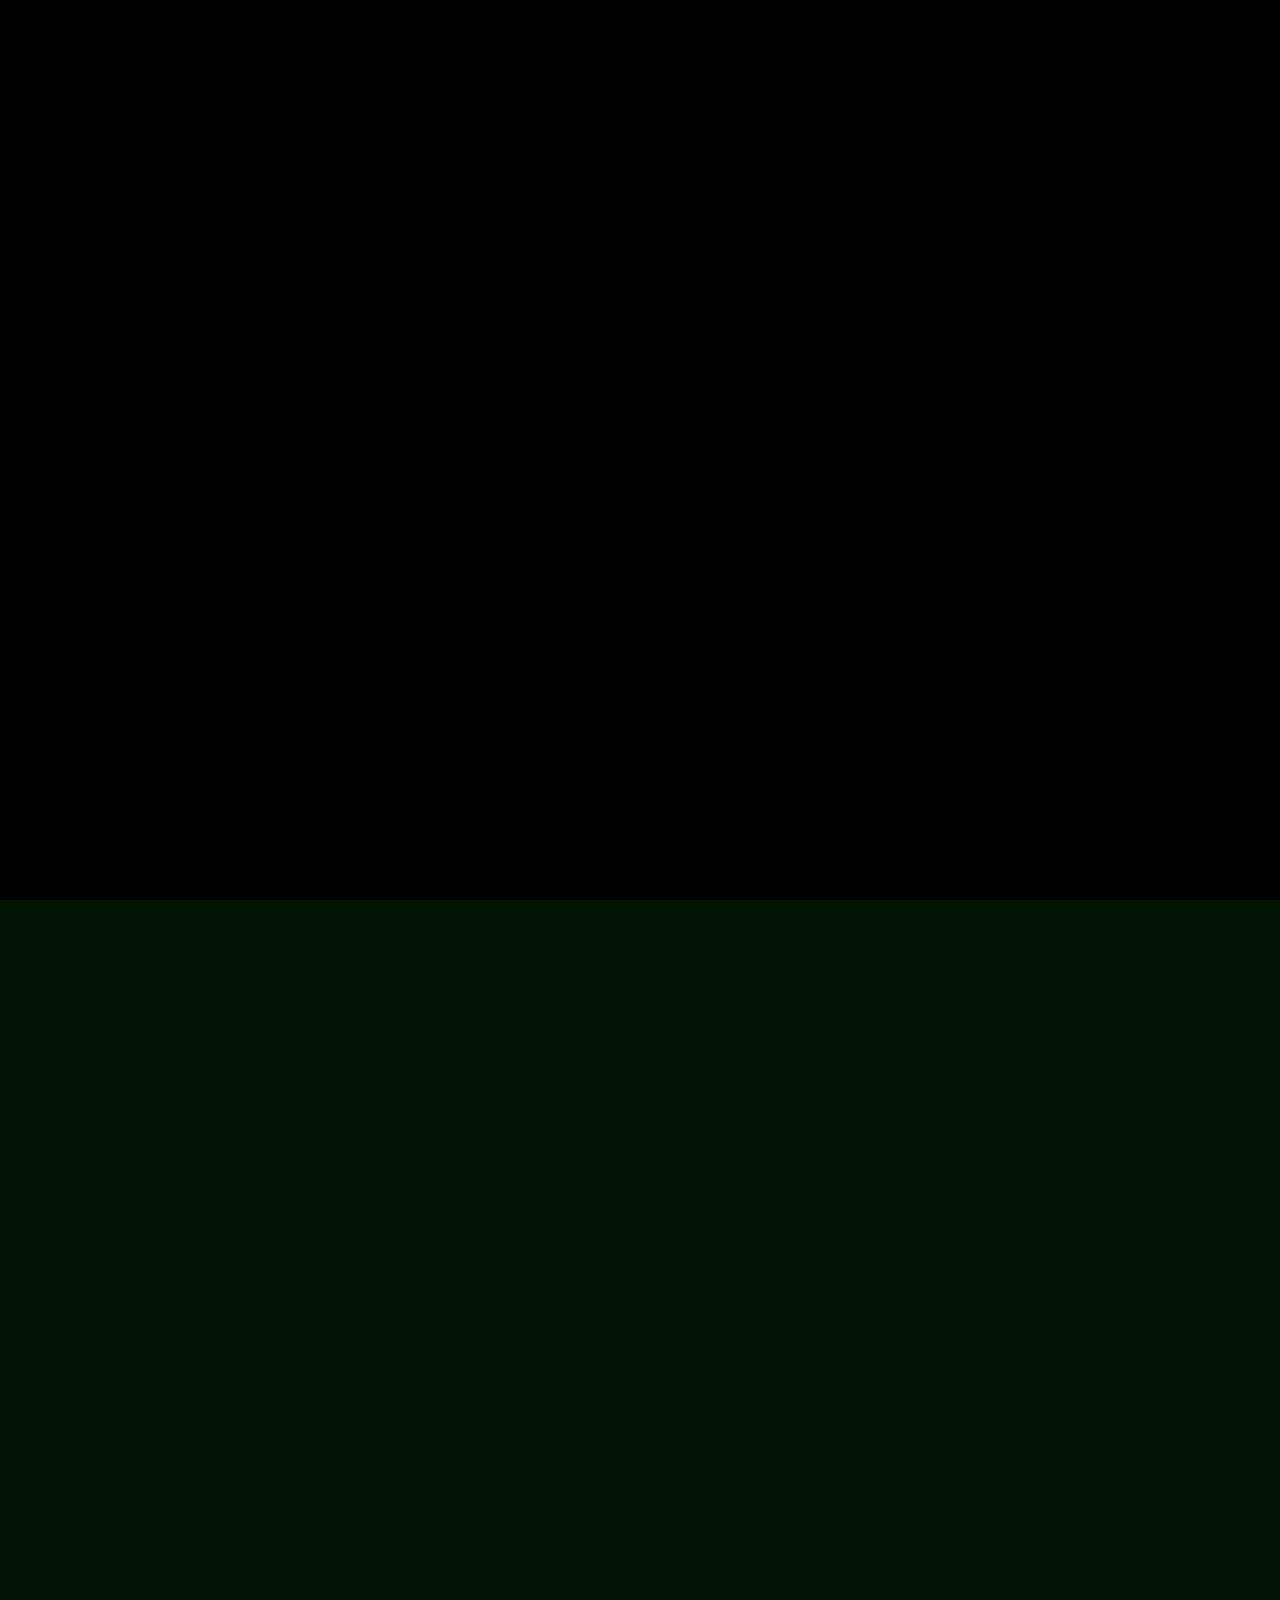
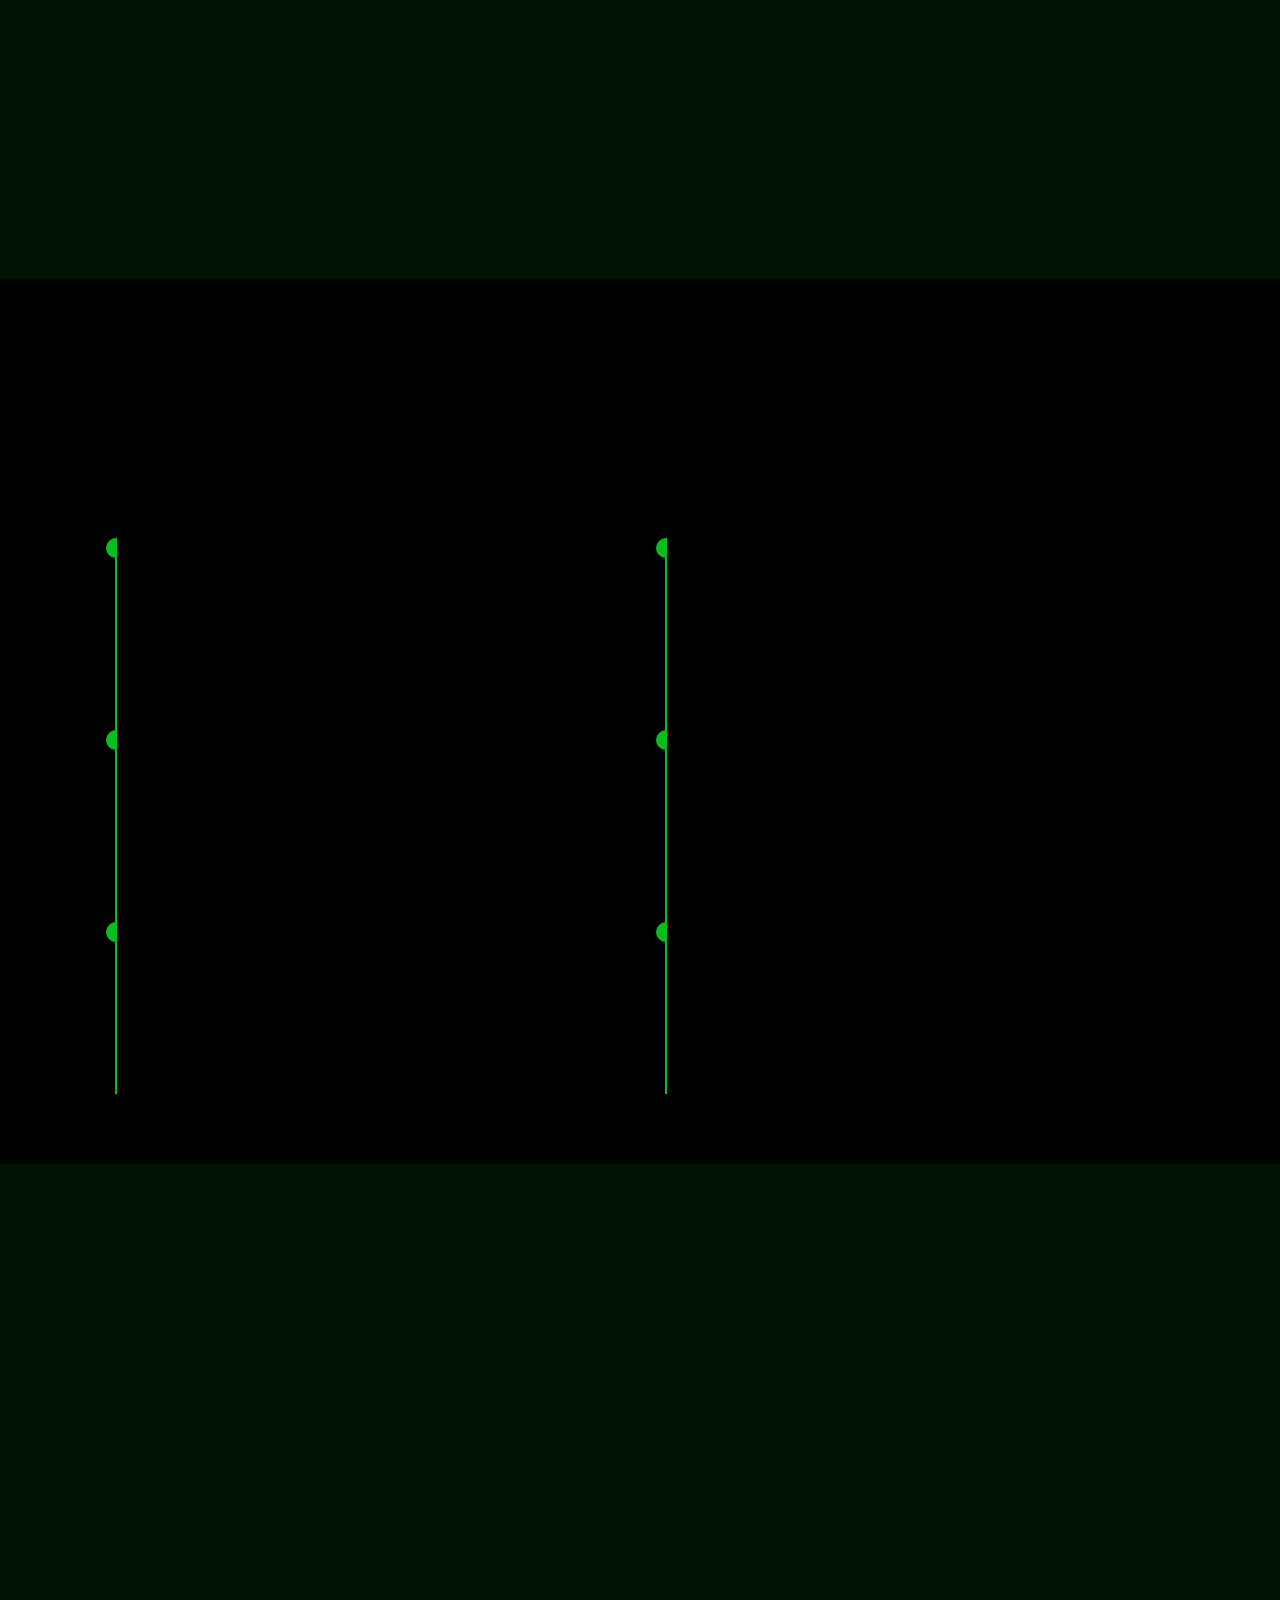
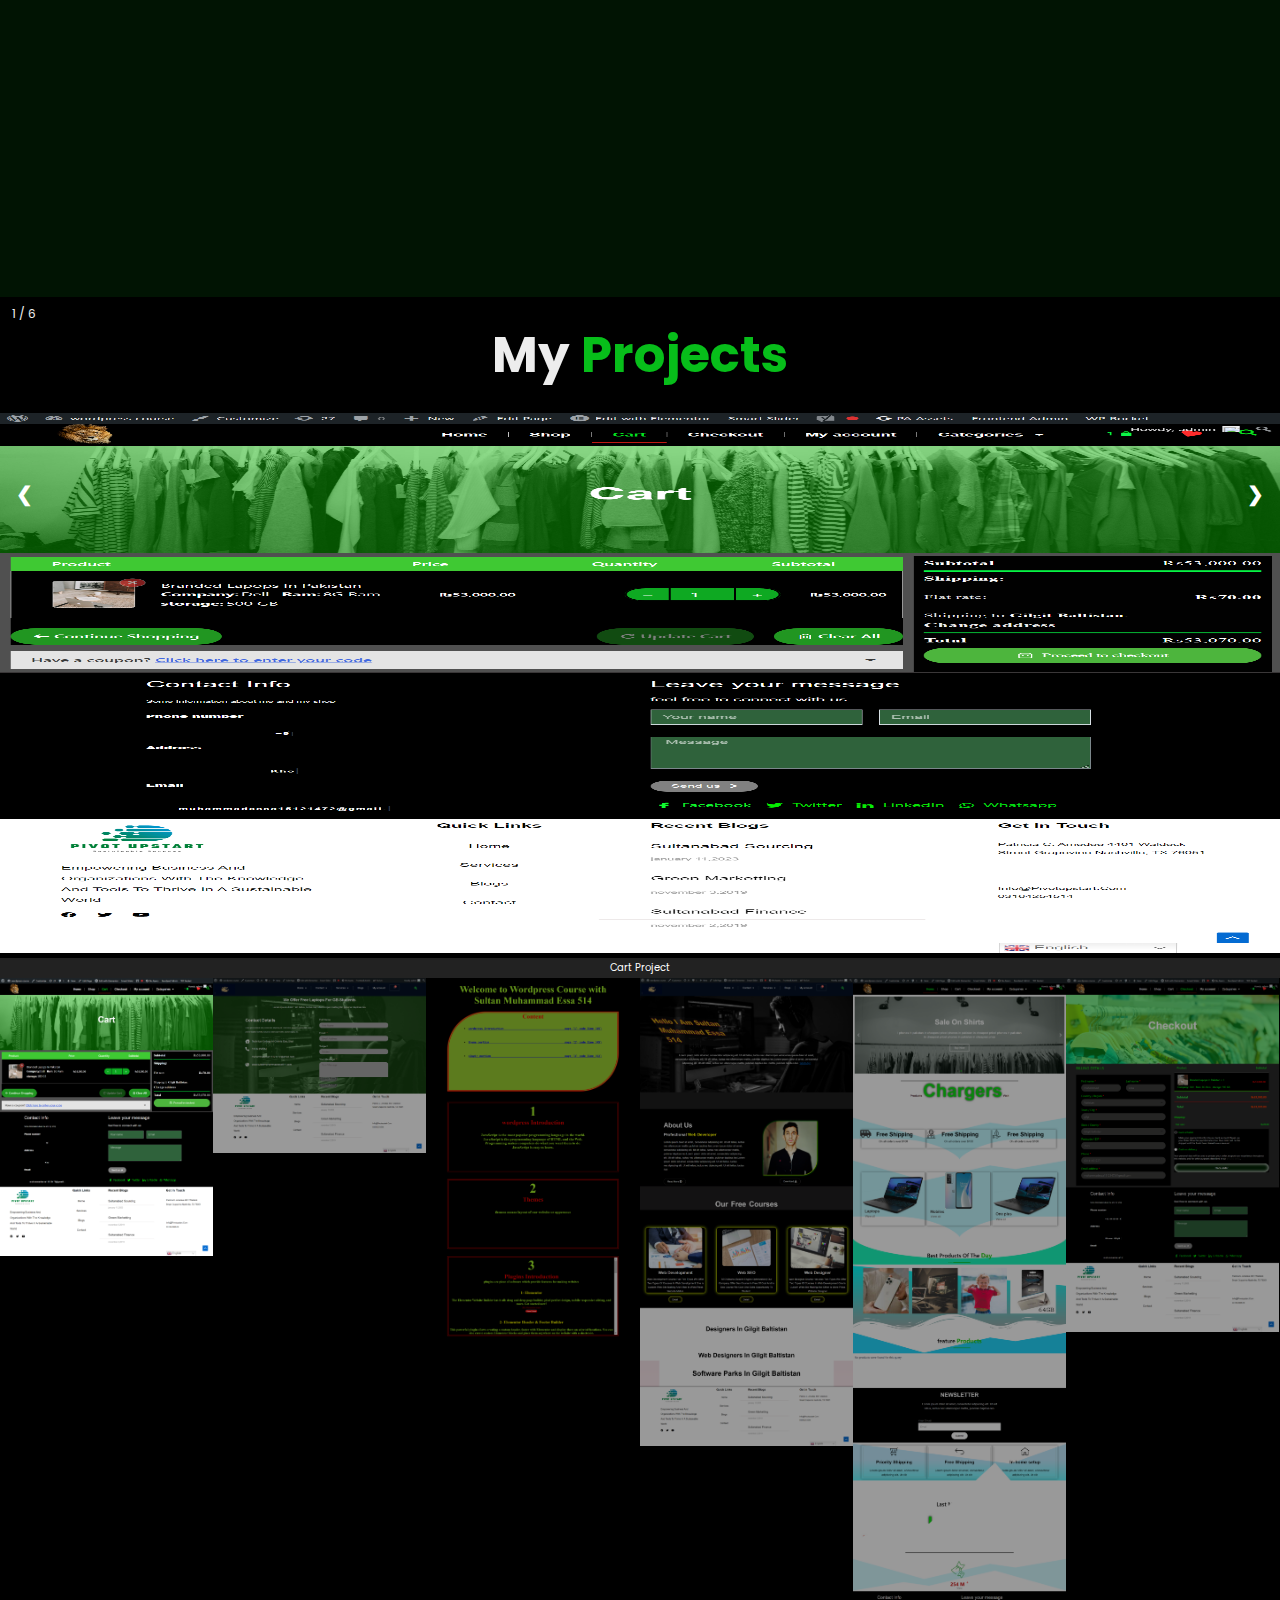
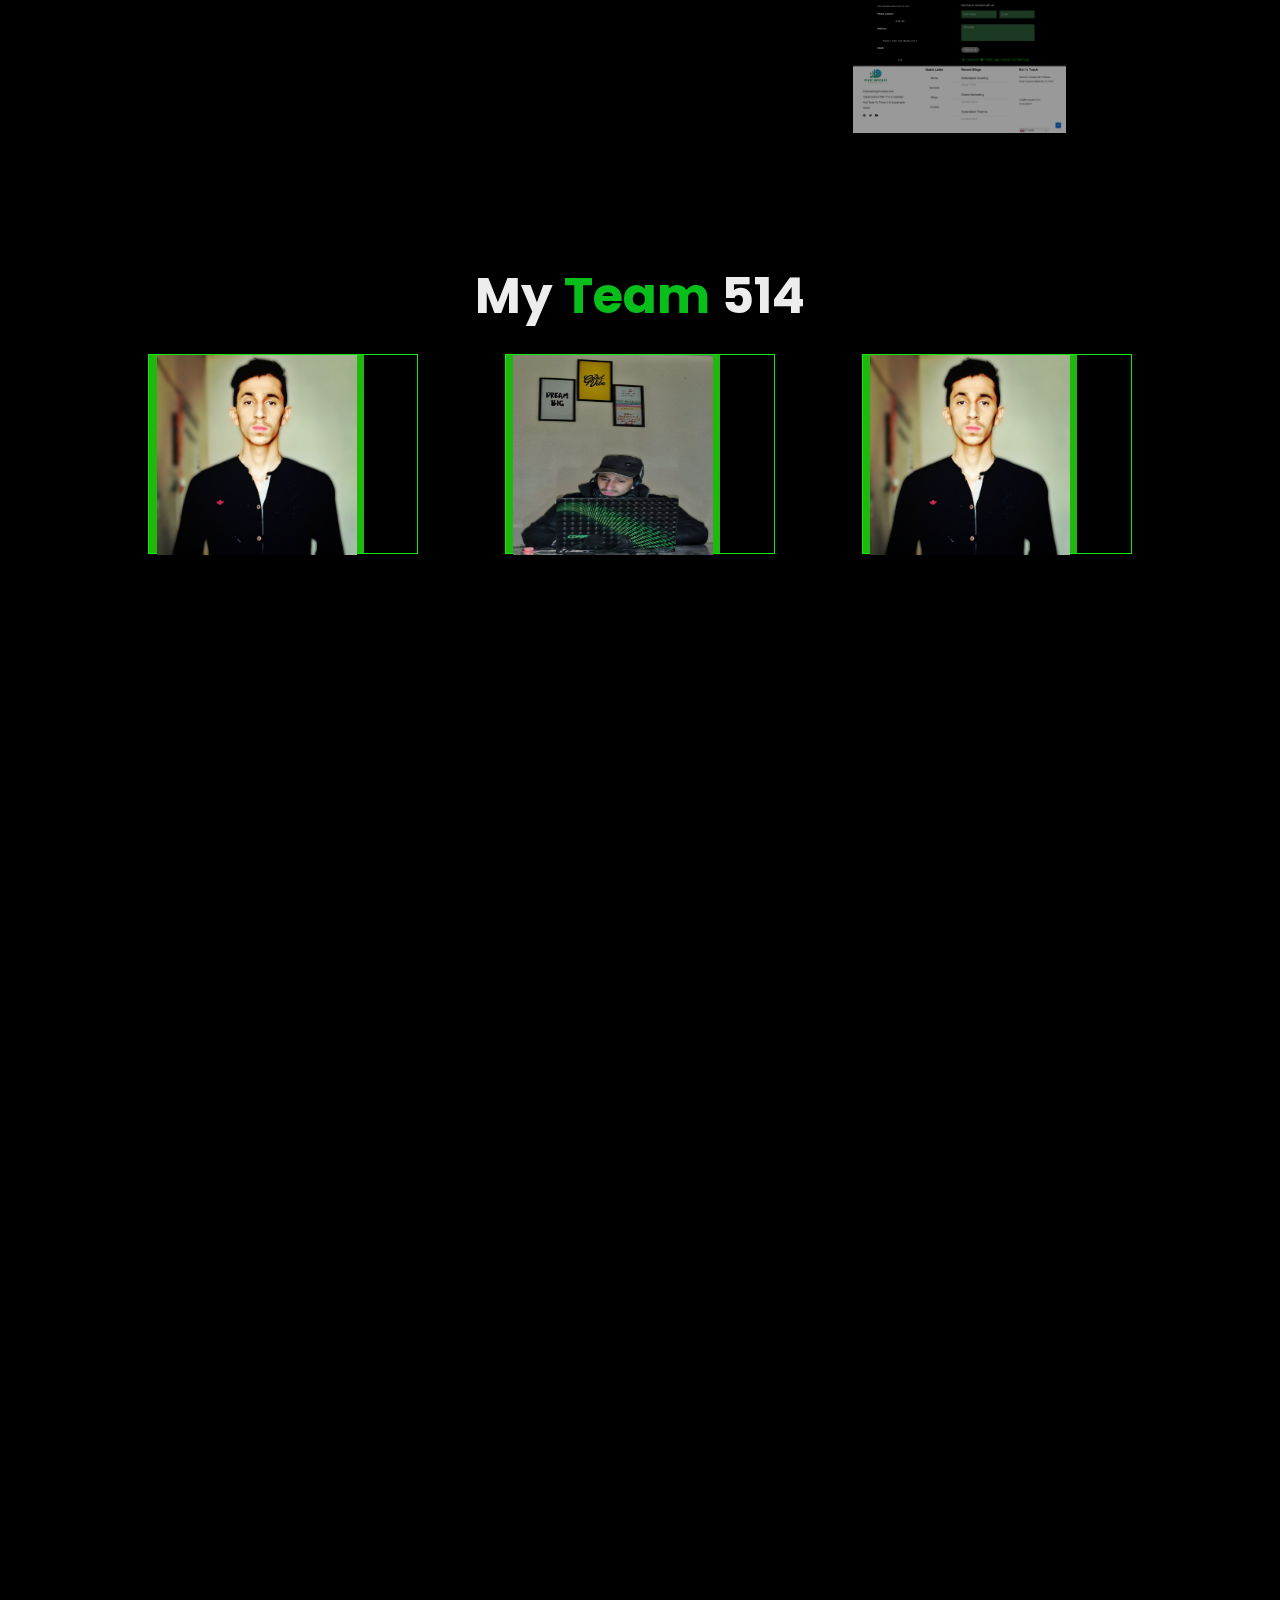
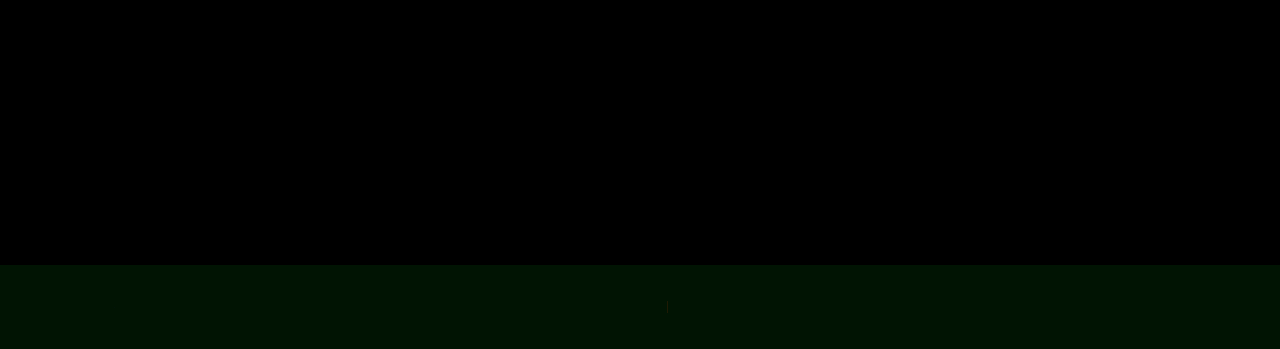
<file: index.html>
<!DOCTYPE html>
<html lang="en">
<head>
    <meta charset="UTF-8">
    <meta name="viewport" content="width=device-width, initial-scale=1.0">
    <title>Sultan Muhammad Essa-514 Portfolio</title>
    <link rel="stylesheet" href="./style.css">
    <link rel="icon" type="image/x-icon" href="favicon.png">
    <link rel="stylesheet" href="form.html">
    
    <!-- box icons -->
    <link href='https://unpkg.com/boxicons@2.1.4/css/boxicons.min.css' rel='stylesheet'>
</head>
<body>
    <!-- header design -->
    <header class="header">
        <a href="#" class="logo" >My <span style="color: rgb(66, 232, 66);">PortFolio</span> <span class="animate" style="--i:1;"></span></a>
      <div class="bx bx-menu" id="menu-icon"><span class="animate" style="--i:2;"></span></div>
        <nav class="navbar">
            <a href="#home" class="active">Home</a>
            <a href="#about">About</a>
            <a href="#education">Education</a>
            <a href="#skills">Skills</a>
            <a href="#Projects">Projects</a>
            <a href="#Team">Team</a>
            <a href="#contuct">Contact</a>
            <a href="form.html">LogIn/LogOut</a>
            
            <span class="avtive-nav"></span>
            <span class="animate" style="--i:2;"></span>
        </nav>
    </header>

<!-- home.section -->
<section class="home show-animate" id="home">
    <div class="home-content">
        <div class="headingg">
        <h1>Hi, I'm Sultan <span>Muhammad Essa-514</span>  <span class="animate" style="--i:2;"></span></h1>

        </div>
        <div class="text-animate">
             <h3>frontend Developer</h3>
             <span class="animate" style="--i:3;"></span>
        </div>
        <p>Hello, Everyone Hope You all are fine I am a frontend developer in both custom and cms like wordpress now I worked with north aims tecnology as a frontend web developer allhamdullah i completed 7 projects in company.
            <span class="animate" style="--i:4;"></span>

        </p>
        <div class="btn-box">
            <a href="mailto:muhammadessa1514@gmail.com" class="btn">Email</a>
            <a href="tel:+923194944514" class="btn">Tell Phone</a>
            <span class="animate" style="--i:5;"></span>

        </div>
    </div>
    <div class="home-sci">
        <a href="https://www.facebook.com/muhammadessa.gokoo"><i class='bx bxl-facebook'></i></a>
        <a href="#"><i class='bx bxl-twitter'></i></a>
        <a href="#"><i class='bx bxl-linkedin'></i></a>
        <span class="animate" style="--i:6;"></span>
     
    </div>
    <div class="image">
        <img src="./ksks_2-removebg-preview.png" alt="">
        <span class="animate home-img circle-spin" style="--i:7;"></span>



    </div>
</section>

<!-- about section -->
<section class="about" id="about">
  <h2 class="heading">About <span>Me</span> <span class="animate scroll" style="--i:1;"></span></h2>
    <div class="about-img">
        <img src="./Photolab-681562354.jpeg" alt="">
        <span class="circle-spin"></span>
        <span class="circle-spin2"></span>
        <span class="animate scroll" style="--i:2;"></span>
    </div>
    <div class="about-content">
        <h3>frontends Developer! <span class="animate scroll" style="--i:3;"></span></h3>
        <p>Hello! I am a skilled web developer with expertise in HTML, CSS, Tailwind CSS, Bootstrap, and basic JavaScript. With a passion for crafting visually appealing and user-friendly websites, I have honed my skills to deliver high-quality and responsive web solutions. My proficiency in HTML and CSS allows me to create stunning designs, while Tailwind CSS and Bootstrap empower me to build sleek and modern interfaces. Moreover, I possess a solid foundation in JavaScript, enabling me to add dynamic elements and interactive features to websites. With a keen eye for detail and a commitment to delivering projects on time, I ensure seamless user experiences across all devices. Whether it's designing a captivating landing page or developing a fully functional website, I am dedicated to providing clients with exceptional results and helping them achieve their online goals. Let's collaborate to bring your web ideas to life and make your online presence shine!  <span class="animate scroll" style="--i:4;"></span></p>
        <div class="btn-box btns">
            <a href="#" class="btn">Read More</a>
            <span class="animate scroll" style="--i:5;"></span>
        </div>
    </div>
</section>

<!-- education section -->
<section class="education" id="education">
    <h2 class="heading">My <span>Journey</span><span class="animate scroll" style="--i:1;"></span> </h2>

    <div class="education-row">
        <div class="education-coloumn">
            <h3 class="tittle">Education <span class="animate scroll" style="--i:2;"></span></h3>
            <div class="education-box">
              <div class="education-content">
                <div class="content">
                    <div class="year"><i class='bx bxs-calendar'></i>2015 - 2017</div>
                    <h3>Matriculation-Army Public Jutial Gilgit </h3>
                    <p>Complete Matriculation From Army Public School And College Jutial Gilgit Allhamdullah With 77% Marks In ICS Field By the God Of Grace.</p>
                </div>
              </div>
              <div class="education-content">
                <div class="content">
                    <div class="year"><i class='bx bxs-calendar'></i>2017 - 2019</div>
                    <h3>Intermediate -Army Public Jutial Gilgit</h3>
                    <p> Completed FSC From Army Public School And College Jutial Gilgit Allhamdullah I Get 82% Marks In FSC In ICS Field By The God Of Grace.</p>
                </div>
              </div>
              <div class="education-content">
                <div class="content">
                    <div class="year"><i class='bx bxs-calendar'></i>2019 - 2023</div>
                    <h3>Bs Computer Science-Nust</h3>
                    <p>By The God Of Grace I Completed Bs In Computer Science From Nust Under The Period Of 2019-2023 With Good GPA.</p>
                </div>
              </div>
              <span class="animate scroll" style="--i:3;"></span>
            </div>
        </div>


        <div class="education-coloumn">
            
              <h3 class="tittle">Experiance<span class="animate scroll" style="--i:5;"></span></h3>
            <div class="education-box">
              <div class="education-content">
                <div class="content">
                    <div class="year"><i class='bx bxs-calendar'></i>2019  </div>
                    <h3>MicroSoft-Excel</h3>
                    <p>I have three months experience in microsoft-excel and I also work at least one month 15 days as a data operator with "WAPDA".</p>
                </div>
              </div>
              <div class="education-content">
                <div class="content">
                    <div class="year"><i class='bx bxs-calendar'></i>2022</div>
                    <h3>SEO - Search-Engine-Optimization</h3>
                    <p>I complete the three month course of SEO Search Engine Optimization in technical college chilmis with Gilgit Marketers "GB Marketers".</p>
                </div>
              </div>
              <div class="education-content">
                <div class="content">
                    <div class="year"><i class='bx bxs-calendar'></i>2023</div>
                    <h3>Web-Development - NA Technology</h3>
                    <p>I work seven months with NAT "North Aims Techology" as a junier web developer and I also complete three month  interenship with "IT" department Gilgit.</p>
                </div>
              </div>
              <span class="animate scroll" style="--i:6;"></span>
            </div>
        </div>
    </div>
</section>
    
<!-- skills section -->
<section class="skills" id="skills">
    <h2 class="heading">My <span>Skills</span><span class="animate scroll" style="--i:1;"></span></h2>
    <div class="skills-row">
        <div class="skills-coloumn">
            <h3 class="tittle">Coding Skills<span class="animate scroll" style="--i:2;"></span></h3>
            <div class="skills-box">
                <div class="skills-content">
                    <div class="progress">

                 <h3> HTML <span>90%</span></h3>
                     <div class="bar"> <span></span></div>   
                    </div>
                    <div class="progress">
                        <h3> CSS <span>80%</span></h3>
                            <div class="bar"> <span></span></div>   
                           </div>

                           <div class="progress">
                            <h3> JavaScrift <span>70%</span> </h3>
                                <div class="bar"> <span></span></div>   
                               </div>

                               <div class="progress">
                                <h3> React <span>75%</span></h3>
                                    <div class="bar"> <span></span></div>   
                                   </div>
                </div>
                <span class="animate scroll" style="--i:3;"></span>
            </div>
        </div>

        <div class="skills-coloumn">
            <h3 class="tittle">Professional<span class="animate scroll" style="--i:5;"></span></h3>
            <div class="skills-box">
                <div class="skills-content">
                    <div class="progress">

                 <h3> Excel <span>95%</span></h3>
                     <div class="bar"> <span></span></div>   
                    </div>
                    <div class="progress">
                        <h3> UI-UX Designing (Figma) <span>72%</span></h3>
                            <div class="bar"> <span></span></div>   
                           </div>

                           <div class="progress">
                            <h3> Github<span>88%</span> </h3>
                                <div class="bar"> <span></span></div>   
                               </div>

                               <div class="progress">
                                <h3> Editing <span>83%</span></h3>
                                    <div class="bar"> <span></span></div>   
                                   </div>
                </div>
                <span class="animate scroll" style="--i:6;"></span>
            </div>
        </div>
    </div>
</section>


<!-- gallary portfolios section -->

<div class="contner">
    <!-- Full-width images with number text -->
    <div class="mySlides" id="Projects">
    <h2 class="myteam">My <span>Projects</span></h2>


      <div class="numbertext">1 / 6</div>
        <img src="./images/cart.png" style="width:100% ;height: 60vh;">
    </div>
  
    <div class="mySlides">
      <div class="numbertext">2 / 6</div>
        <img src="./images/laptop-form.png" style="width:100% ;height: 60vh;">
    </div>
  
    <div class="mySlides">
      <div class="numbertext">3 / 6</div>
        <img src="./images/javascript.png" style="width:100% ;height: 60vh;">
    </div>
  
    <div class="mySlides">
      <div class="numbertext">4 / 6</div>
        <img src="./images/about.png" style="width:100% ;height: 60vh;">
    </div>
  
    <div class="mySlides">
      <div class="numbertext">5 / 6</div>
        <img src="./images/ecommerseShop.png" style="width:100% ;height: 60vh;">
    </div>
  
    <div class="mySlides">
      <div class="numbertext">6 / 6</div>
        <img src="./images/checkout.png" style="width:100% ;height: 60vh;">
    </div>
  
    <!-- Next and previous buttons -->
    <a class="prev" onclick="plusSlides(-1)">&#10094;</a>
    <a class="next" onclick="plusSlides(1)">&#10095;</a>
  
    <!-- Image text -->
    <div class="caption-container">
      <p id="caption"></p>
    </div>
  
    <!-- Thumbnail images -->
    <div class="row">
      <div class="column">
        <img class="demo cursor" src="./images/cart.png" style="width:100%" onclick="currentSlide(1)" alt="Cart Project">
      </div>
      <div class="column">
        <img class="demo cursor" src="./images/laptop-form.png" style="width:100%" onclick="currentSlide(2)" alt="Form Project">
      </div>
      <div class="column">
        <img class="demo cursor" src="./images/javascript.png" style="width:100%" onclick="currentSlide(3)" alt="Basic  JavaScript Course Project ">
      </div>
      <div class="column">
        <img class="demo cursor" src="./images/about.png" style="width:100%" onclick="currentSlide(4)" alt="About Project">
      </div>
      <div class="column">
        <img class="demo cursor" src="./images/ecommerseShop.png" style="width:100%" onclick="currentSlide(5)" alt="Ecommerse-shop Project">
      </div>
      <div class="column">
        <img class="demo cursor" src="./images/checkout.png" style="width:100%" onclick="currentSlide(6)" alt="Checkout Project">
      </div>
    </div>
  </div>
</div>


  <!-- Team members flip images start========================-->

 <section id="Team" >  
    <h2 class="myteam">My <span>Team</span> 514</h2>

  <div class="mainbox">
   <div class="flip-box">
     <div class="flip-box-inner">
      <div class="flip-box-front">
        <img src="portfolio.jpeg" alt="Paris" style="width:200px;height:200px">
      </div>
      <div class="flip-box-back">
        <h2>Muhammad Rayyan-514</h2>
        <p>UI/UX Designer Like Figma In North Aims Technology . I I have seven month experience in UI/UX by the God of grace I completed three projects for international client clients .</p>
        <button style="background-color: black; color: white; padding: 4px 3px; border-radius:3px; margin-top: 5px;">read more</button>

        <!-- <a class="prev" onclick="plusSlides(-1)">&#10094;</a> -->
        
      </div>
    </div>
  </div>

  <div class="flip-box">
    <div class="flip-box-inner">
      <div class="flip-box-front">
        <img src="images/rayyan.jpg" alt="Paris" style="width:200px;height:200px">
      </div>
      <div class="flip-box-back">
        <h2>Muhammad Essa-514</h2>
        <p>Frontend Developer In North Aims Technology in both custom and CMS like WordPress. I I have seven month experience in web development and by the god of grace completed three projects for local clients .</p>
        <button style="background-color: black; color: white; padding: 4px 3px; border-radius:3px; margin-top: 14px;">read more</button>

      </div>
    </div>
  </div>

  <div class="flip-box">
    <div class="flip-box-inner">
      <div class="flip-box-front">
        <img src="portfolio.jpeg" alt="Paris" style="width:200px;height:200px">
      </div>
      <div class="flip-box-back">
        <h2>Asif Ali</h2>
        <p>Asif Ali is a CEO of North Aim Technology who remotely manage all required things for system from out of country.We are the fans of Elon Musk-514 before joining us but Now we are both fans and partners.</p>
        <button style="background-color: black; color: white; padding: 4px 3px; border-radius:3px; margin-top: 30px;">read more</button>
      </div>
    </div>
  </div>
</div>
</section>

  <!-- Team members flip images end-->

 

<!-- contucct section -->
<section class="contuct" id="contuct">
    <h2 class="heading">Contuct <span>Me!</span><span class="animate scroll" style="--i:1;"></span></h2>
    <form action="#">
     <div class="input-box">
        <div class="input-field">
            <input type="text" placeholder="Full Name" required>
            <span class="focus"></span>
        </div>
        <div class="input-field">
            <input type="text" placeholder="Email Address" required>
            <span class="focus"></span>
        </div> 
        <span class="animate scroll" style="--i:2;"></span>
     </div>
     <div class="input-box">
        <div class="input-field">
            <input type="number" placeholder="Mobile NUmber" required>
            <span class="focus"></span>
        </div>
        <div class="input-field">
            <input type="text" placeholder="Email Subject" required>
            <span class="focus"></span>
        </div> 
        <span class="animate scroll" style="--i:3;"></span>
     </div>

     <div class="textarea-field">
        <textarea name="" id="" cols="30" rows="10" placeholder="Your Message" required></textarea>
        <span class="focus"></span>
        <span class="animate scroll" style="--i:5;"></span>
     </div>
     <div class="btn-box btns">
        <button type="submit" class="btn"> Submit</button>
        <span class="animate scroll" style="--i:6;"></span>
     </div>
    </form>

</section>

<!-- footer design -->
<footer class="footer">
    <div class="footer-text">
        <p>CopyRight &copy; 2023 by Sultan Muhammad Essa-514 | All Rights Reserved </p>
        <span class="animate scroll" style="--i:1;"></span> 
    </div>
    <div class="footer-iconTop">
        <a href="#"><i class='bx bx-up-arrow-alt'></i></a>
        <span class="animate scroll" style="--i:3;"></span>
    </div>
</footer>
    <script src="./app.js"></script>
</body>
</html>
</file>
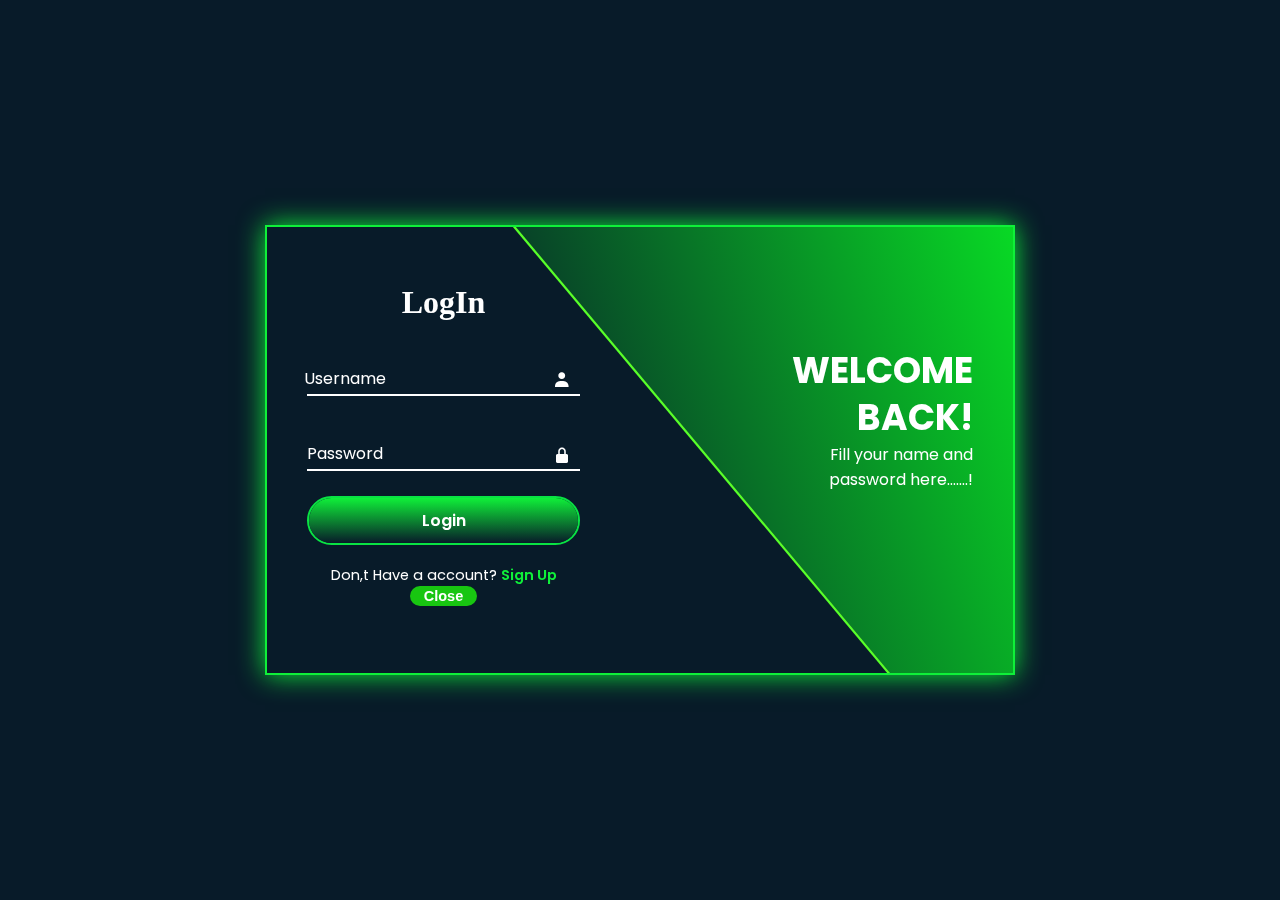
<file: form.html>
<!DOCTYPE html>
<html lang="en">
<head>
    <meta charset="UTF-8">
    <meta name="viewport" content="width=device-width, initial-scale=1.0">
    <title>Login/Signup Form</title>
    <link rel="icon" href="favicon.png">
  
    <link rel="stylesheet" href="form.css">
    <link href='https://unpkg.com/boxicons@2.1.4/css/boxicons.min.css' rel='stylesheet'>

</head>
<body>
    <div class="wrapper">
        <span class="bg-animate"></span>
        <span class="bg-animate2"></span>
        <div class="form-box login">
  <h2 class="animation" style="--i:0; --j:21; font-family:Georgia;" >LogIn</h2>
  <form action="#">
    <div class="input-box animation" style="--i:1; --j:22;">
        <input type="text" required>
        <label>Username</label>
        <i class='bx bxs-user'></i>
    </div>
    <div class="input-box animation" style="--i:2; --j:23;">
        <input type="password" required>
        <label>Password</label>
        <i class='bx bxs-lock-alt' ></i>
    </div>
    <div type="submit" class="btn animation" style="--i:3; --j:24;">Login</div>
    <div class="logreg-link animation" style="--i:4; --j:25;">
        <p>Don,t Have a account? <a href="#" class="register-link">Sign Up</a></p>
        <!-- <div class="btn">
            <a >Close</a>
        </div> -->
        <a style="background-color: rgba(30, 246, 10, 0.779); color: white; font-weight: 800; padding:2px 14px; border-radius: 20px; text-decoration: none; font-family: 'Gill Sans', 'Gill Sans MT', Calibri, 'Trebuchet MS', sans-serif;" href="index.html">Close</a>
    </div>
  </form>

        </div>

        <div class="info-text login">
            <h2 class="animation" style="--i:0; --j:20;">Welcome Back!</h2>
            <p class="animation" style="--i:1; --j:21;">Fill your name and password here.......!</p>

             </div>

             <div class="form-box register">
                <h2 class="animation" style="--i:17; --j:0;">Sign Up</h2>
                <form action="#">
                  <div class="input-box animation" style="--i:18; --j:1;">
                      <input type="text" required>
                      <label>Username</label>
                      <i class='bx bxs-user'></i>
                  </div>
                  <div class="input-box animation"  style="--i:19; --j:2;">
                    <input type="text" required>
                    <label class="lable1">UserEmail</label>
                    <i class='bx bxs-envelope' ></i>
                </div>
                  <div class="input-box animation"  style="--i:20; --j:3;">
                      <input type="password" required>
                      <label>Password</label>
                      <i class='bx bxs-lock-alt' ></i>
                  </div>
                  <div type="submit" class="btn animation"  style="--i:21; --j:4;">Sign Up</div>
                  <div class="logreg-link animation" style="--i:22; --j:5;">
                      <p>Already Have an account <a href="#" class="login-link">Login</a></p>
                  </div>
                </form>
        </div>
        <div class="info-text register">
            <h2 class="animation" style="--i:17; --j:0;">Welcome Back!</h2>
            <p class="animation" style="--i:18; --j:1;">Input your sign up data in this form Thanks You.</p>

             </div>
    </div>

    <script src="form.js"></script>
</body>
</html>
</file>
<file: style.css>
@import url('https://fonts.googleapis.com/css2?family=Poppins:wght@300;400;500;600;700;800;900&display=swap');

* {
    margin: 0;
    padding: 0;
    box-sizing: border-box;
    text-decoration: none;
    border: none;
    outline: none;
    scroll-behavior: smooth;
    font-family: 'Poppins', 'sans-serif';
}

:root {
    /* --bg-color: #081b29; */
    --bg-color: #000000;
    /* --second-bg-color: #112e42; */
    --second-bg-color: #011403;
    --text-color: #ededed;
    /* --main-color: #00abf0; */
    --main-color: rgb(7, 190, 26);
    /* --main-color:linear-gradient(to right, rgb(180, 60, 124) , rgb(195, 100, 214)); */
}

html {
    font-size: 62.5%;
    overflow-x: hidden;
}

body{
    background: var(--bg-color);
    color: var(--text-color);
}

.header{
    position: fixed;
    top: 0;
    left: 0;
    width: 100%;
    padding: 2rem 9%;
    background: transparent;
    display: flex;
    justify-content: space-between;
    align-items: center;
    z-index: 100;
    transition: .3s;
}
.header.sticky{
background: var(--bg-color);
}

.logo{
    position: relative;
    font-size: 2.5rem;
    color: var(--text-color);
    font-weight: 600;
}
.navbar{
    position: relative;
    }
.navbar a{
    font-size: 1.3rem;
    color: var(--text-color);
    font-weight: 500;
    margin-left: 3.5rem;
    transition: .3s;
}

.navbar a:hover,
.navbar a.active {
    color: var(--main-color);

}

#menu-icon{
    position: relative;
    font-size: 3.6rem;
    color: var(--text-color);
    cursor: pointer;
    display: none;
}

section{
    min-height: 100vh;
    padding: 10rem 9% 2rem;
}
.home{
    display: flex;
    align-items: center;
    padding: 0 9%;  
}
.home-content{
    max-width: 60rem;
    text-transform: capitalize;
}
.home-content h1{
    position: relative;
    display: inline-block;
    font-size: 4rem;
    font-weight: 700;
    line-height: 1.3;
}

.home-content h1 span{
    color: var(--text-color);
}

.home-content .text-animate{
    position: relative;
    width: 32.8rem;
}
.home-content .text-animate h3{
   font-size: 3.2rem;
   font-weight: 700;
   color: transparent;
   -webkit-text-stroke: .7px var(--main-color);
   background-image: linear-gradient(var(--main-color), var(--main-color));
   background-repeat: no-repeat;
   -webkit-background-clip: text;
   background-position: -33rem 0;
 
}
.home.show-animate .home-content .text-animate h3{
    animation: homeBgText 6s linear infinite;
    animation-delay: 2s;
}
.home-content .text-animate h3::before{
    content: '';
    position: absolute;
    top: 0;
    left: 0;
    width: 0;
    height: 100%;
    border-right: .2px solid var(--main-color); 
    z-index: -1;
 
}
.home.show-animate .home-content .text-animate h3::before{
    animation: homeCursorText 6s linear infinite;
    animation-delay: 2s;

}
.home-content p{
    position: relative;
    font-size: 1.6rem;
    margin: 2rem 0 4rem;
}
.btn-box{
    position: relative;
    display: flex;
    justify-content: space-between;
    width: 34.5rem;
    height: 5rem;

}

.btn-box .btn{
    position: relative;
    display: inline-flex;
    justify-content: center;
    align-items: center;
    width: 15rem;
    height: 100%;
    background: var(--main-color);
    border: .2rem solid var(--main-color);
    border-radius: .8rem;
    font-size: 1.8rem;
    font-weight: 600;
    letter-spacing: .1rem;
    color: var(--bg-color);
    z-index: 1;
    overflow: hidden;
    transition: .5s ;
}
.btn-box .btn:hover{
    color: var(--main-color);
}
.btn-box .btn:nth-child(2){
    background: transparent;
    color: var(--main-color);
}
.btn-box .btn:nth-child(2):hover{
    color: var(--bg-color);
}
.btn-box .btn:nth-child(2)::before{
    background:var(--main-color);
}

.btn-box .btn::before{
    content: '';
    position: absolute;
    top: 0;
    left: 0;
    width: 0;
    height: 100%;
    background: var(--bg-color ) ;
    z-index: -1;
    transition: .5s;

}
.btn-box .btn:hover::before{
    width: 100%;

}

.home-sci{
    position: absolute;
    bottom: 4rem;
    width: 170px;
    display: flex;
    justify-content: space-between;
}
.home-sci a{
    position: relative;
    display: inline-flex;
    justify-content: center;
    align-items: center;
    width: 40px;
    height: 40px;
    background: transparent;
    border: .2rem solid var(--main-color);
    border-radius: 50%;
    font-size: 20px;
    color: var(--main-color);
    z-index: 1;
    overflow:hidden;
    transition: .5s;
}
.home-sci a:hover{
    color: var(--bg-color);
}

.home-sci a::before{
    content: '';
    position: absolute;
    top: 0;
    left: 0;
    width: 0;
    height: 100%;
    background: var(--main-color); 
    z-index: -1;
    transition: .5s;
}
.home-sci a:hover::before{
    width: 100%;
}

.image img{
 position: absolute;
 top: 70px;
 right: 20px;
 width: 35%;
 height: 70%;   
 background: transparent;
 border: 5px double  rgb(66, 232, 66);
 border-radius: 50%;
 
 

}

.about{
    display: flex;
    justify-content: center;
    align-items: center;
    flex-direction: column;
    gap: 2rem;
    background: var(--second-bg-color);
    padding-bottom: 6rem;
}
.heading{
    position: relative;
    font-size: 5rem;
    margin-bottom: 3rem;
    text-align: center;
}
span{
    color: var(--main-color);
}
.about-img{
    position: relative;
    width: 30rem;
    height: 30rem;
    border-radius: 50%;
    display: flex;
    justify-content: center;
    
   }
   .about-img img{
    position: absolute;
    top: 5%;
    width: 90%;
    height: 90%;
    border-radius: 50%;
    border: .1rem solid var(--main-color);
   }
   .about-img .circle-spin{
    position: absolute;
    top: 0;
    left: 0;
    transform: (-50%, -50%) rotate(0);
    width: 100%;
    height: 100%;
    border-radius: 50%;
    border-top: .2rem solid var(--second-bg-color);
    border-bottom: .2rem solid var(--second-bg-color);
    border-left: .2rem solid var(--main-color);
    border-right: .2rem solid var(--main-color);
    animation: aboutSpinner 12s linear infinite;
}
.about-img .circle-spin2{
    position: absolute;
    top: 10;
    left: 0;
    transform: (-50%, -50%) rotate(0);
    width: 100%;
    height: 100%;
    border-radius: 50%;
    border-top: 1rem double var(--second-bg-color);
    border-bottom: 1rem double var(--second-bg-color);
    border-left: 1rem double var(--main-color);
    border-right: 1rem double var(--main-color);
    animation: aboutSpinner 8s linear infinite;
}

.about-content{
    text-align: center; 
}
.about-content h3{
    position: relative;
    display: inline-block;
    font-size: 2.6rem;
}
.about-content p{
    position: relative;
    font-size: 1.7rem;
    margin: 2rem 0 3rem;
}
.btn-box.btns{
    display: inline-block;
    width: 15rem;
} 
.btn-box.btns a::before{
    background: var(--second-bg-color);
} 

.education{
    display: flex;
    justify-content: center;
    align-items: center;
    flex-direction: column;
    min-height: auto;
    padding-bottom: 5rem;
}

.education .education-row{
    display: flex;
    flex-wrap: wrap;
    gap: 5rem;
}
.education-row .education-coloumn{
    flex: 1 1 40rem;
}
.education-coloumn .tittle{
    position: relative;
    display: inline-block;
    font-size: 2.5rem;
    margin: 0 0 1.5rem 2rem;
}

.education-coloumn .education-box{
    position: relative;
    border-left: .2rem solid var(--main-color);

}
.education-box .education-content{
    position: relative;
    padding-left: 2rem;
}
.education-box .education-content::before{
    content: '';
    position: absolute;
    top: 0;
    left: -1.1rem;
    width: 2rem;
    height: 2rem;
    background: var(--main-color);
    border-radius: 50%;
}
.education-content .content{
    position: relative;
    padding: 1.5rem;
    border: .2rem solid var(--main-color);
    border-radius: .6rem;
    margin-bottom: 2rem;
    overflow: hidden;
    z-index: 1;
   
}
.education-content .content::before{
    content: '';
    position: absolute;
    top: 0;
    left: 0;
    width: 0;
    height: 100%;
    background: var(--second-bg-color);
    z-index: -1;
    transition: .5s;
}
.education-content .content:hover::before{
    width: 100%;
}

.education-content .content .year{
    font-size: 1.5rem;
    color: var(--main-color);
    padding-bottom: .5rem;
}

.education-content .content .year i{
  padding-right: .5rem;
}
.education-content .content  h3{
    font-size: 2rem;
}
.education-content .content  p{
    font-size: 1.6rem;
    padding-top: .5rem;
}


.skills{
    min-height: auto;
    padding-bottom: 12rem;
    background: var(--second-bg-color);

}
.skills h2{
    display: inline-block;
    left: 50%;
    transform: translateX(-50%);
}
.skills .skills-row{
display: flex;
flex-wrap: wrap;
gap: 5rem;
}

@media  (max-width : 900px) {
    .skills .skills-row{
        flex-direction: column;
    }
    
}

.skills-row .skills-coloumn{
    flex: 1 1 4rem;
}
  
.skills-coloumn .tittle{
    position: relative;
    display: inline-block;
    font-size: 2.5rem;
    margin: 0 0 1.5rem;
}

.skills-coloumn .skills-box{
    position: relative;

}

.skills-box .skills-content{
    position: relative;
    border: .2rem solid var(--main-color);
    border-radius: .6rem;
    padding: .5rem 1.5rem;
    z-index: 1;
    overflow: hidden;
}

.skills-box .skills-content ::before{
    content: '';
    position: absolute;
    top: 0;
    left: 0;
    width: 0;
    height: 100%;
    background: var(--bg-color);
    z-index: -1;
    transition: .5s;

}
.skills-box .skills-content:hover ::before{
    width: 100%;
}
.skills-content .progress{
    padding: 1rem 0;
}

.skills-content .progress h3{
    font-size: 1.3rem;
    display: flex;
    justify-content: space-between;
}

.skills-content .progress h3 span{
    color: var(--text-color);
}


.skills-content .progress .bar{
    height: 2.5rem;
    border: .2rem solid var(--main-color);
    border-radius: .6rem;
    padding: .5rem;
    margin: 1rem 0;
}

.skills-content .progress .bar span{
    display: block;
    height: 100%;
    border-radius: .3rem;
    background: var(--main-color);
}

.skills-coloumn:nth-child(1) .skills-content .progress:nth-child(1) .bar span{
width: 90%;
}
.skills-coloumn:nth-child(1) .skills-content .progress:nth-child(2) .bar span{
    width: 80%;
}
.skills-coloumn:nth-child(1) .skills-content .progress:nth-child(3) .bar span{
    width: 70%;
}
.skills-coloumn:nth-child(1) .skills-content .progress:nth-child(4) .bar span{
    width: 75%;
}

.skills-coloumn:nth-child(2) .skills-content .progress:nth-child(1) .bar span{
    width: 95%;
}
    .skills-coloumn:nth-child(2) .skills-content .progress:nth-child(2) .bar span{
        width: 72%;
}
    .skills-coloumn:nth-child(2) .skills-content .progress:nth-child(3) .bar span{
        width: 88%;
}
.skills-coloumn:nth-child(2) .skills-content .progress:nth-child(4) .bar span{
 width: 83%;
}


.contuct{
    min-height: auto;
    padding-bottom: 12rem;
}
.contuct h2{
    display: inline-block;
    left: 50%;
    transform: translateX(-50%);
}
.contuct form{
    max-width: 70rem;
    margin: 0 auto;
    text-align: center;
}

.contuct form .input-box{
    position: relative;
    display: flex;
    justify-content: space-between;
    flex-wrap: wrap;
}

.contuct form .input-box .input-field{
    position: relative;
   width: 49%;
   margin: .8rem 0;
}

.contuct form .input-box .input-field input,
.contuct form .textarea-field textarea{
width: 100%;
height: 100%;
padding: 1.6rem;
font-size: 1.5rem;
color: var(--text-color);
background: transparent;
border: .2rem solid var(--main-color);
border-radius: .6rem;
}

.contuct form .input-box .input-field input::placeholder,
.contuct form .textarea-field textarea::placeholder{
color: var(--text-color);
}
.contuct form .focus{
    position: absolute;
    top: 0;
    left: 0;
    width: 0;
    height: 100%;
    background: var(--second-bg-color);
    border-radius: .6rem;
    z-index: -1;
    transition: .5s;
}
.contuct form .input-box .input-field input:focus~.focus,
.contuct form .input-box .input-field input:valid~.focus,
.contuct form .textarea-field textarea:focus~.focus,
.contuct form  .textarea-field textarea:valid~.focus{
    width: 100%;
}

.contuct form .textarea-field {
    position: relative;
    margin: .8rem 0 2.7rem;
    display: flex;
}
.contuct form .textarea-field textarea{
    resize: none;
}

.contuct form .btn-box.btns .btn{
cursor: pointer;
}

.footer{
    display: flex;
    justify-content: space-between;
    align-items: center;
    flex-wrap: wrap;
    padding: 2rem 9%;
    background: var(--second-bg-color);

}
.footer-text,
.footer-iconTop{
    position: relative;

}

.footer-text p{
    font-size: 1.6rem;
}

.footer-iconTop a{
    position: relative;
    display: inline-flex;
    justify-content: center;
    align-items: center;
    padding: .8rem;
    background: var(--main-color);
    border: .2rem solid var(--main-color);
    border-radius: .6rem;
    z-index: 1;
    overflow: hidden;
}

.footer-iconTop a::before{
    content: '';
    position: absolute;
    top: 0;
    left: 0;
    width: 0;
    height: 100%;
    background: var(--second-bg-color);
    z-index: -1;
    transition: .5s;
}

.footer-iconTop a:hover::before{
    width: 100%;
}


.footer-iconTop a i{
    font-size: 2.4rem;
    color: var(--bg-color);
    transition: .5s;
}
.footer-iconTop a:hover i{
    color: var(--text-color);
}
/* animate */
.animate{
    position: absolute;
    top: 0;
    left: 0;
    width: 100%;
    height: 100%;
    background: var(--bg-color);
    z-index: 98;
}
.animate.home-img{
width: 50%;
margin-left: 50%;

}
.logo .animate,
.navbar .animate,
#menu-icon .animate,
.home.show-animate .animate{
    animation: showRight 1s ease forwards;
    animation-delay: calc(.3s * var(--i));
}
.animate.scroll{
    transition: 1s ease;
    transition-delay: calc(.3s / var(--i));
    animation: none;
}
section:nth-child(odd) .animate.scroll,
.footer .animate.scroll{
    background: var(--second-bg-color);
}
.education .education-box .education-scroll{
    width: 105%;

  
}
.about.show-animate .animate.scroll,
.education.show-animate .animate.scroll,
.skills.show-animate .animate.scroll,
.contuct.show-animate .animate.scroll,
.footer.show-animate .animate.scroll{
    transition-delay: calc(.3s * var(--i));
width: 0;
}

/* for gallary portfolio start======================*/

* {
    box-sizing: border-box;
  }
  
  .contner {
    position: relative;
  }
  
  .mySlides {
    display: none;
  }
  
  .cursor {
    cursor: pointer;
  }
  
  .prev,
  .next {
    cursor: pointer;
    position: absolute;
    top: 15%;
    width: auto;
    padding: 16px;
    margin-top: -50px;
    color: white;
    font-weight: bold;
    font-size: 20px;
    border-radius: 0 3px 3px 0;
    user-select: none;
    -webkit-user-select: none;
  }
  
  .next {
    right: 0;
    border-radius: 3px 0 0 3px;
  }
  
  .prev:hover,
  .next:hover {
    background-color: rgba(0, 0, 0, 0.8);
  }
  
  .numbertext {
    color: #f2f2f2;
    font-size: 12px;
    padding: 8px 12px;
    position: absolute;
    top: 0;
  }
  
  .caption-container {
    text-align: center;
    background-color: #222;
    padding: 2px 16px;
    color: white;
  }
  
  .row:after {
    content: "";
    display: table;
    clear: both;
  }
  
  .column {
    float: left;
    width: 16.66%;
  }
  
  .demo {
    opacity: 0.6;
  }
  
  .active,
  .demo:hover {
    opacity: 1;
  }

/* for gallary portfolio end */


/* for team flip images start */

.mainbox{
    display: flex;
    justify-content: space-between;
    align-items: center;
    flex-wrap: wrap;
    gap: 20px;
}
.myteam{
    font-size: 5rem;
    text-align: center;
    padding: 20px;
}
.flip-box {
    background-color: transparent;
    width: 270px;
    height: 200px;
    border: 1px solid rgb(13, 236, 13);
    perspective: 300px; 
    margin: auto;
  }
  
  .flip-box-inner {
    position: relative;
    width: 100%;
    height: 100%;
    text-align: center;
    transition: transform 0.8s;
    transform-style: preserve-3d;
  }
  
  .flip-box:hover .flip-box-inner {
    transform: rotateY(180deg);
  }
  
  .flip-box-front, .flip-box-back {
    position: absolute;
    width: 80%;
    height: 100%;
    -webkit-backface-visibility: hidden; 
    backface-visibility: hidden;
    font-size: 12px;
  }
  
  .flip-box-front {
    background-color: rgba(42, 234, 17, 0.786);
    color: black;
  }
  
  .flip-box-back {
    background-color: rgba(57, 255, 57, 0.624);
    color: white;
    transform: rotateY(180deg);
  }

/* for team flip images end */



/* BREAKPOINTS */

@media (max-width : 1200px) {
    html{
        font-size: 55%;
    }
}

@media (max-width : 991px) {
    .header{
        padding: 2rem 4%;
    }

    section{
        padding: 10rem 4% 2rem;
    }

    .home{
        padding: 0 4%;
    }

    .footer{
        padding: 2rem 4%;
    }
    .image{
       display: none;
    }
}
@media (max-width : 850px){
    .animate.home-img{
        width: 55%;
    }

}
@media (max-width : 768px){
    .header{
       background: var(--bg-color);
    }
#menu-icon{
    display: block;
}
.navbar{
    position: absolute;
    top: 100%;
    left: -100%;
    width: 100%;
    padding: 1rem 4%;
    background: var(--main-color);
    box-shadow: 0 .5rem 1rem rgba(0, 0, 0, .2);
    z-index: 1;
    transition: .25s ease;
    transition-delay: .25s;
}
.navbar.active{
    left: 0;
    transition-delay: 0s;

}
.navbar .avtive-nav{
    position: absolute;
    top: 0;
    left: -100%;
    width: 100%;
    height: 100%;
    background: var(--bg-color);
    border-top: -1rem solid rgba(0, 0, 0, .2);
    z-index: -1;
    transition: .25s ease;
    transition-delay: 0s;
}
.navbar.active .avtive-nav{
    left: 0;
    transition-delay: .25s;

}

.navbar a{
    display: block;
    font-size: 2rem;
    margin: 3rem 0;
    transform: translateX(-20rem);
    transition: .25s ease;
    transition-delay: 0s;
}
.navbar.active a{
    transform: translateX(0);
    transition-delay: .25s;

}
.image{
    display: none;
}
}

@media  (max-width : 520px) {
html{
    font-size: 50%;
}
.home-content h1{
    display: flex;
    flex-direction: column;
}
.home-sci{
    width: 160px;
}
.home-sci a{
    width: 38px;
    height: 38px;
}
.image{
    display: none;
}
}

@media  (max-width : 462px) {
    .home-content h1{
        font-size: 5.2rem;
    }
.education{
    padding: 10rem 4% 5rem 5%;
}
.contuct form .input-box .input-field{
width: 100%;
}
.footer{
    flex-direction: column-reverse;
}
.footer p{
    margin-top: 2rem;
    text-align: center;
}
.image{
    display: none;
}
}

@media  (max-width : 371px){
    .home{
        justify-content: center;
    }
    .home-content{
        display: flex;
        align-items: center;
        flex-direction: column;
        text-align: center;
    }
    .home-content h1{
        font-size: 4.5rem;
    }
    .image{
        display: none;
    }

}

/* KEYFRAMES ANIMATION */
@keyframes homeBgText{
    0%,
    10%,
    100%{
       background-position: -33rem 0;
    }

    65%,
    85%{
       background-position: 0 0;
    }
}

@keyframes homeCursorText{
    0%,
    10%,
    100%{
      width: 0;
    }

    65%,
    78%,
    85%{
        width: 100%;
        opacity: 1;
    }
    75%,
    81%{
        opacity: 0;
    }
}

@keyframes aboutSpinner{
    100%{
        transform: translate(-.1%,.1%) rotate(360deg);
    }
}

@keyframes showRight{
    100%{
    width:0;
    }
}
</file>
<file: form.css>
@import url('https://fonts.googleapis.com/css2?family=Poppins:wght@300;400;500;600;700;800;900&display=swap');

* {
    margin: 0;
    padding: 0;
    box-sizing: border-box;
    font-family: 'Poppins', 'sans-serif';
}

body{
    display: flex;
    justify-content: center;
    align-items: center;
    min-height: 100vh;
    background: #081b29;
}

.wrapper{
    position: relative;
    width: 750px;
    height: 450px;
    background: transparent;
    border: 2px solid rgb(15, 240, 57);
    box-shadow: 0 0 25px rgb(15, 240, 57);
    overflow: hidden;
}

.wrapper .form-box{
    position: absolute;
    top: 0;
    width: 50%;
    height: 100%;
    display: flex;
    flex-direction: column;
    justify-content: center;
}

.wrapper .form-box.login{
    left: 0;
    padding: 0 60px 0 40px;

}
.wrapper .form-box.login .animation{
    transform: translateX(0);
    opacity: 1;
    filter: blur(0);
    transition: .7s ease;
    transition-delay: calc(.1s * var(--j));

}
.wrapper.active .form-box.login .animation{
    transform: translateX(-120%);
    opacity: 0;
    filter: blur(10px);
    transition-delay: calc(.1s * var(--i));
    
}

.wrapper .form-box.register{
    right: 0;
    padding: 0 40px 0 60px;
    pointer-events: none;
}

.wrapper.active .form-box.register{
    pointer-events: auto;

}

.wrapper .form-box.register .animation{
    transform: translateX(120%);
    opacity: 0;
    filter: blur(10px);
    transition: .7s ease;
    transition-delay: calc(.1s * var(--j));
}

.wrapper.active .form-box.register .animation{
    transform: translateX(0);
    opacity: 1;
    filter: blur(0);
    transition-delay: calc(.1s * var(--i));

}
.form-box h2{
    font-size: 32px;
    color: #fff;
    text-align: center;
}

.form-box .input-box{
    position: relative;
    width: 100%;
    height: 50px;
    margin: 25px 0;
}

.input-box input{
    width: 100%;
    height: 100%;
    background: transparent;
    border: none;
    outline: none;
    border-bottom: 2px solid #fff;
    font-size: 16px;
    color: #fff;
    font-weight: 500;
    transition: .5s;

}

.input-box input:focus,
.input-box input:valid{
    border-bottom-color: rgb(22, 230, 98);


}


.input-box label {
    position: absolute;
    top: 40%;
    left: 14%;
    transform: translateX(-50%);
    font-size: 16px;
    color: #fff;
    pointer-events: none;
    transition: .5s;
  }


.input-box input:focus~label,
.input-box input:valid~label{
top: -10px;
color: rgb(23, 255, 81);
}

.input-box i{
    position: absolute;
    top: 50%;
    right: 0;
    transform: translateX(-50%);
    font-size: 18px;
    color: #fff;
    transition: .5s;
}

.input-box input:focus~i,
.input-box input:valid~i{
color: rgb(0, 255, 72);

}

.btn {
    position: relative;
    width: 100%;
    padding: 10px 0;
    background: transparent;
    border: 2px solid rgb(9, 227, 67);
    outline: none;
    border-radius: 40px;
    cursor: pointer;
    text-align: center;
    font-size: 16px;
    color: #fff;
    font-weight: 600;
    z-index: 1;
    overflow: hidden;

}

.btn::before{
    content: '';
    position: absolute;
    top: -100%;
    left: 0;
    width: 100%;
    height: 300%;
    /* background: linear-gradient(#081b29 ,#0ef , #081b29, #0ef); */
    background: linear-gradient(#081b29 ,rgb(15, 240, 57) , #081b29, #0ef);
    z-index: -1;
    transition: .5s;
}
.btn:hover::before{
    top: 0;
}

.form-box .logreg-link{
    font-size: 14.5px;
    color: #fff;
    text-align: center;
    margin: 20px 0 10px;
}

.logreg-link p a{
    color: rgb(15, 240, 57);
    text-decoration: none;
    font-weight: 600;
}

.logreg-link p a:hover{
    text-decoration: underline;
}

.wrapper .info-text{
    position: absolute;
    top: 0;
    width:  50%;
    height: 100%; 
    display: flex;
    flex-direction: column;
    justify-content: center;


}

.wrapper .info-text.login{
    right: 0;
    text-align: right;
    padding: 0 40px 60px 150px;
    }

    .wrapper .info-text.login .animation{
        transform: translateX(0);
        opacity: 1;
        filter: blur(0);
        transition: .7s ease;
        transition-delay: calc(.1s * var(--j));

    }
    .wrapper.active .info-text.login .animation{
        transform: translateX(120%);
        opacity: 0;
        filter: blur(10px);
        transition-delay: calc(.1s * var(--i));
        
    }

.wrapper .info-text.register{
    left: 0;
    text-align: left;
    padding: 0 150px 60px 40px;
    pointer-events: none;

}
.wrapper.active .info-text.register{
    pointer-events: auto;

}
.wrapper .info-text.register .animation{
    transform: translateX(-120%);
    opacity: 0;
    filter: blur(10px);
    transition: 2s ease ;
    transition-delay: calc(.1s * var(--j));
    }

.wrapper.active .info-text.register .animation{
    transform: translateX(0);
    opacity: 1;
    filter: blur(0);
    transition-delay: calc(.1s * var(--j));

}

.info-text h2{
    font-size: 36px;
    color: #fff;
    line-height: 1.3;
    text-transform: uppercase;
}

.info-text p{
    font-size: 16px;
    color: #fff
}

.wrapper .bg-animate{
    position: absolute;
    top: -4px;
    right: 0;
    width: 850px;
    height: 600px;
    background: linear-gradient(45deg ,#081b29,rgb(8, 248, 36) );
    border-bottom: 3px solid rgb(88, 255, 41);
    transform: rotate(10deg) skewY(40deg);
    transform-origin: bottom right ;
    transition: 1.5s ease;
    transition-delay: 1.6s;
}

.wrapper.active .bg-animate{
    transform: rotate(0) skewY(0);
    transition-delay: .5s;
}

.wrapper .bg-animate2{
    position: absolute;
    top: 100%;
    left: 250px;
    width: 850px;
    height: 700px;
    background: #081b29;
    border-top: 3px solid rgb(10, 225, 89);
    transform: rotate(0) skewY(0);
    transform-origin: bottom left ;
    transition: 1.5s ease;
    transition-delay: .5s;
}

.wrapper.active .bg-animate2{
    transform: rotate(-11deg) skewY(-41deg);
    transition-delay: 1.2s;
}
</file>
